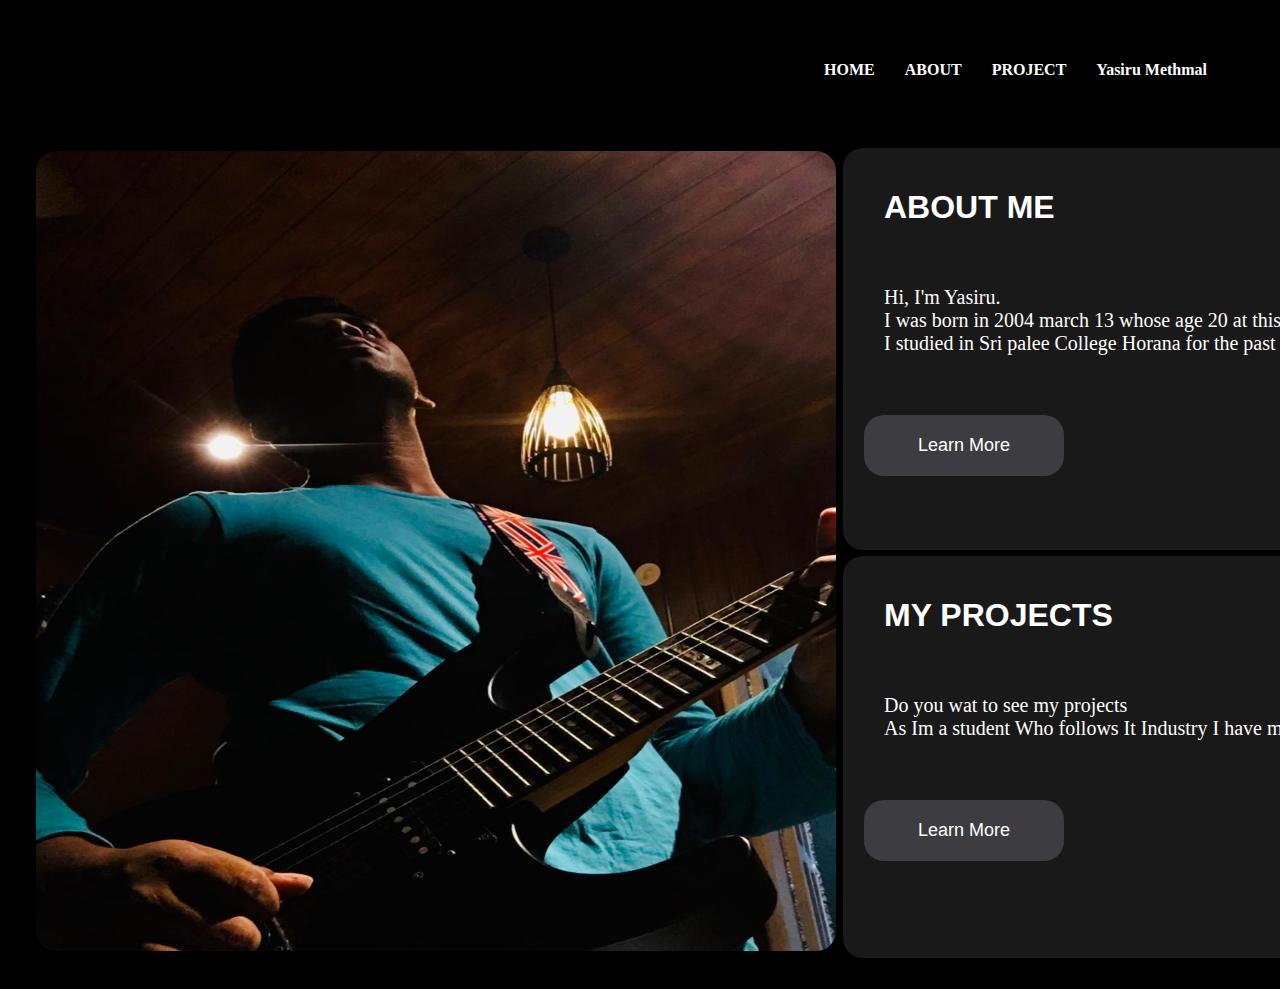
<file: index.html>
<!DOCTYPE html>
<html lang="en">

<head>
    <meta charset="UTF-8">
    <meta name="viewport" content="width=device-width, initial-scale=1.0">
    <title>Document</title>
    <link rel="stylesheet" href="Style.css">

</head>

<body>
    <hgroup>
        <!--Navigation bar of my portforlio-->
        <ul>
            <li>Yasiru Methmal</li>
            <li><a id="LINK" href="file:///C:/my%20wEB/My%20portfillo/Projects.html">PROJECT</a></li>
            <li><a id="LINK" href="file:///C:/my%20wEB/My%20portfillo/About.html">ABOUT</a></li>
            <li>HOME</li>
        </ul>
    </hgroup>
    <table class="TBL">
        <tr>
            <td>
                <img src="me.jpg" alt="me" height="800" width="800">
            </td>
            <td>
                <div class="box">
                    <h1 id="abpro">ABOUT ME</h1>
                    <p id="me">
                        Hi, I'm Yasiru.
                        <br>
                        I was born in 2004 march 13 whose age 20 at this moment
                        <br>
                        I studied in Sri palee College Horana for the past 13 years
                        I, willing to continue my jurney in Data science..
                    </p>
                    <a id="LINK" href="file:///C:/my%20wEB/My%20portfillo/About.html"><input type="button" id="BTNLM"
                            value="Learn More"></a>
                </div>
                <div class="box2">
                    <h1 id="abpro">MY PROJECTS</h1>
                    <p id="me">
                        Do you wat to see my projects
                        <br>
                        As Im a student Who follows It Industry I have my own Projects On ....

                    </p>
                    <a id="LINK" href="file:///C:/my%20wEB/My%20portfillo/Projects.html"><input type="button"
                            id="BTNLM" value="Learn More"></a>
                </div>
            </td>
        </tr>
    </table>

</body>

</html>
</file>
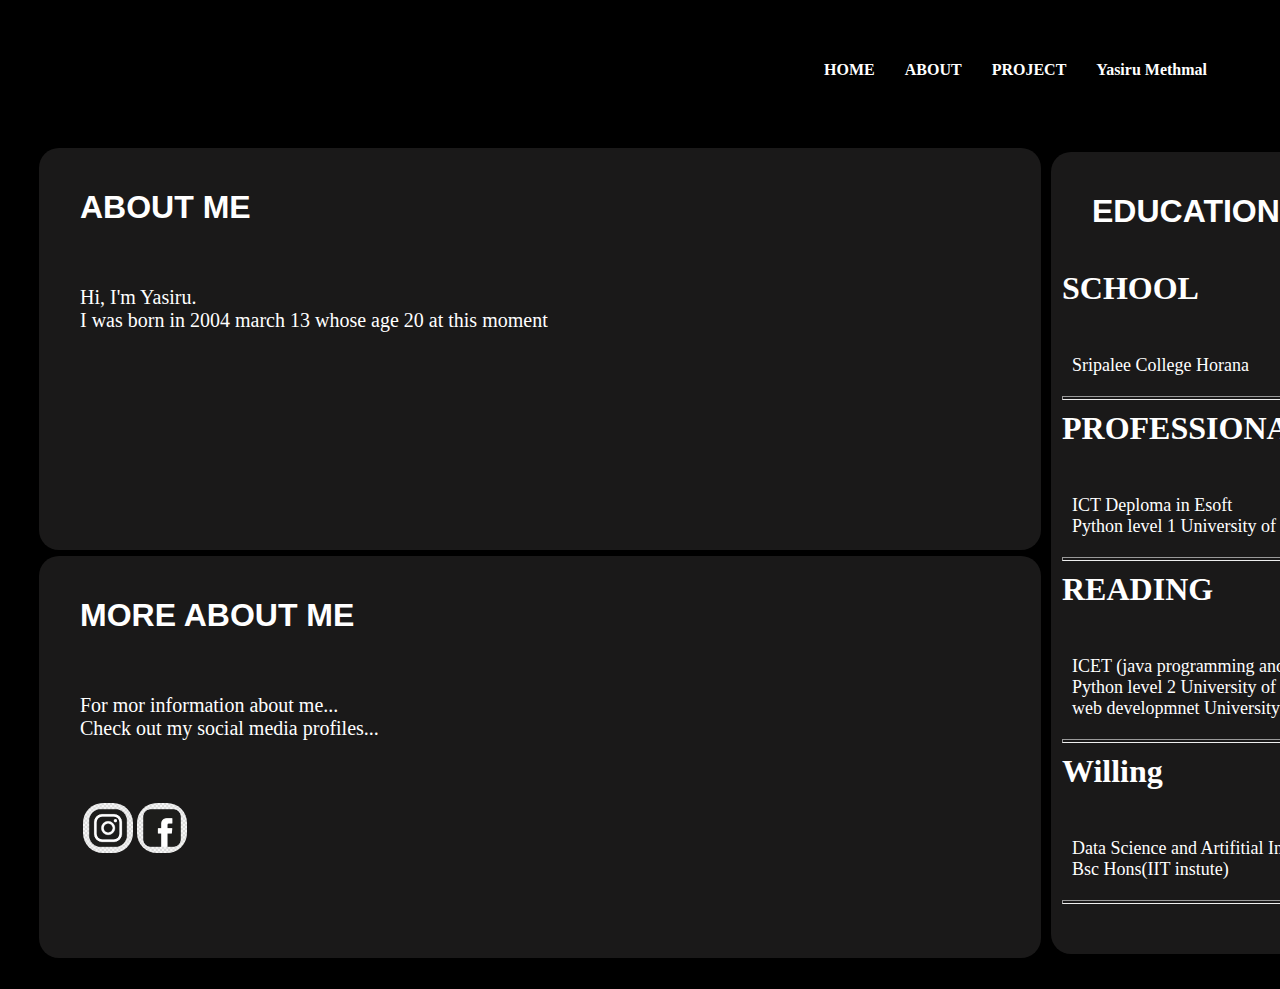
<file: About.html>
<!DOCTYPE html>
<html lang="en">

<head>
    <meta charset="UTF-8">
    <meta name="viewport" content="width=device-width, initial-scale=1.0">
    <title>Document</title>
    <link rel="stylesheet" href="Style.css">
</head>

<body>
    <hgroup>
        <!--Navigation bar of my portforlio-->
        <ul>
            <li>Yasiru Methmal</li>
            <li><a id="LINK" href="file:///C:/my%20wEB/My%20portfillo/Projects.html">PROJECT</a></li>
            <li>ABOUT</li>
            <li><a id="LINK" href="file:///C:/my%20wEB/My%20portfillo/index.html">HOME</a></li>
        </ul>
    </hgroup>
    <table class="TBL">
        <tr>
            <td>
                <div class="box">
                    <h1 id="abpro">ABOUT ME</h1>
                    <p id="me">
                        Hi, I'm Yasiru.
                        <br>
                        I was born in 2004 march 13 whose age 20 at this moment
                        <br>

                    </p>

                </div>
                <div class="box2">
                    <h1 id="abpro">MORE ABOUT ME</h1>
                    <p id="me">
                        For mor information about me...
                        <br>
                        Check out my social media profiles...

                    </p>
                    <table class="Media">
                        <tr>
                            <td><img src="INS.avif" alt="ins" height="50" width="50"></td>

                            <td><img src="FB.avif" alt="ins" height="50" width="50"></td>


                        </tr>

                    </table>

                </div>
            <td>
                <div class="box3">
                    <h1 id="abpro">EDUCATION</h1>
                    <h1 id="topic">SCHOOL</h1>
                    <br>
                    <p id="mypro">
                        Sripalee College Horana
                    </p>
                    <hr class="Under">
                    <h1 id="topic">PROFESSIONAL QUALIFICATIONS</h1>
                    <br>
                    <p id="mypro">
                        ICT Deploma in Esoft
                        <br>
                        Python level 1 University of Moratuwa
                    </p>
                    <hr class="Under">
                    <h1 id="topic">READING</h1>
                    <br>
                    <p id="mypro">
                        ICET (java programming and internet technology)
                        <br>
                        Python level 2 University of Moratuwa
                        <br>
                        web developmnet University of Moratuwa
                    </p>
                    <hr class="Under">

                    <h1 id="topic">Willing </h1>
                    <br>
                    <p id="mypro">
                        Data Science and Artifitial Intelegence<br>
                        Bsc Hons(IIT instute)
                    </p>
                    <hr class="Under">

                </div>
            </td>
        </tr>
    </table>
</body>

</html>
</file>
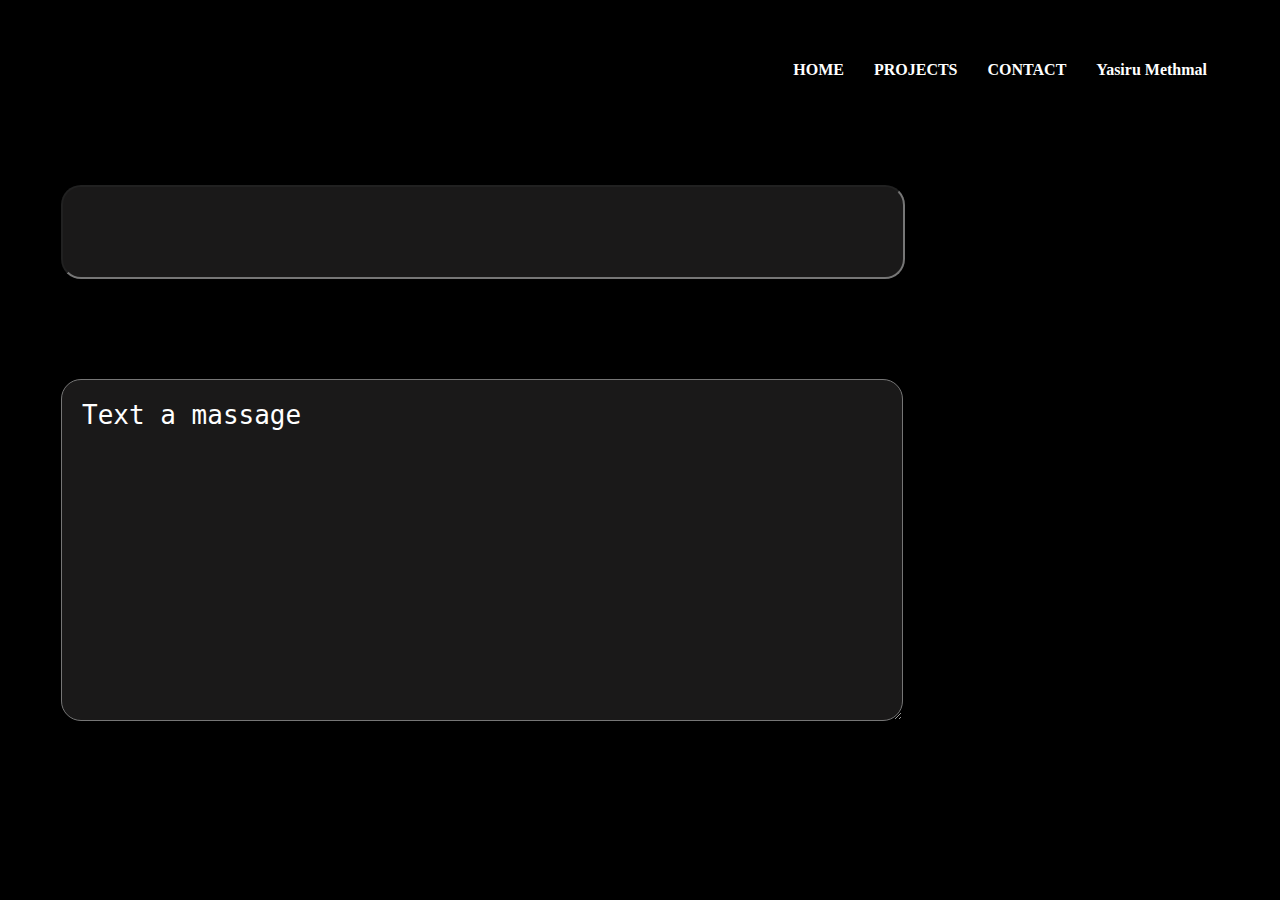
<file: Contact.html>
<!DOCTYPE html>
<html lang="en">
<head>
    <meta charset="UTF-8">
    <meta name="viewport" content="width=device-width, initial-scale=1.0">
    <title>Document</title>
    <link rel="stylesheet" href="Style.css">
</head>
<body>
    <hgroup>
        <!--Navigation bar of my portforlio-->   
        <ul>
            <li>Yasiru Methmal</li>
            <li>CONTACT</li>
            <li>PROJECTS</li>
            <li>HOME</li>
        </ul>
    </hgroup>
    <table>
        <tr>
            <td>
                <div>
                    
                    <input type="text" class="TXT">
                </div>
                <div>
                    <textarea class="TXTBOX">Text a massage</textarea>
                </div>
            </td>
        </tr>
    </table>

</body>
</html>
</file>
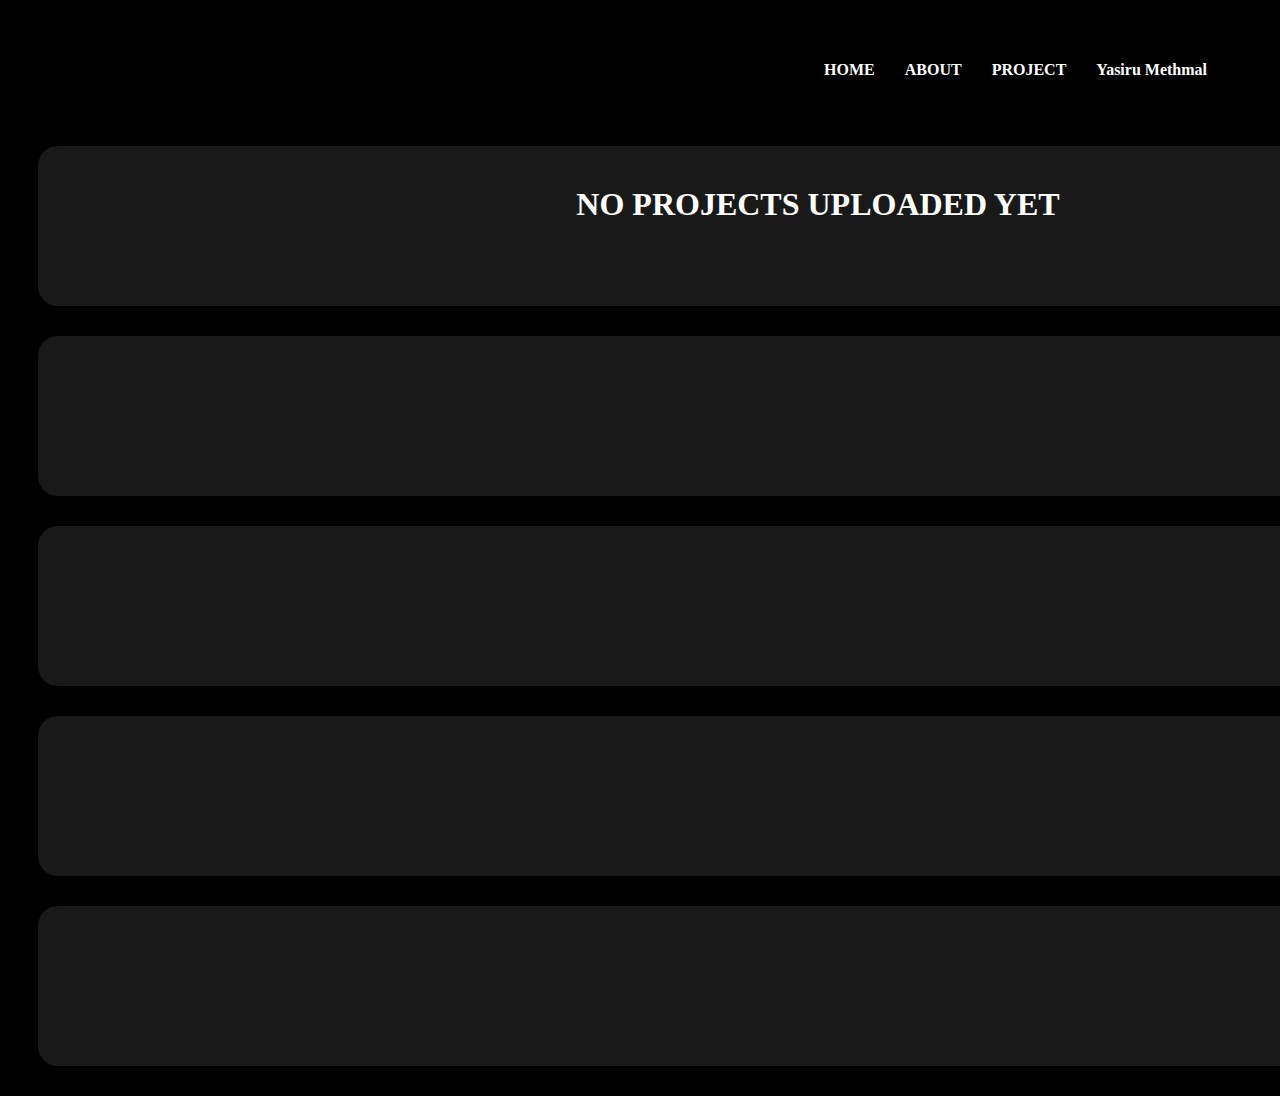
<file: Projects.html>
<!DOCTYPE html>
<html lang="en">

<head>
    <meta charset="UTF-8">
    <meta name="viewport" content="width=\, initial-scale=1.0">
    <title>Projects</title>
    <link rel="stylesheet" href="Style.css">
</head>

<body>
    <hgroup>
        <!--Navigation bar of my portforlio-->
        <ul>
            <li>Yasiru Methmal</li>
            <li>PROJECT</li>
            <li><a id="LINK" href="file:///C:/my%20wEB/My%20portfillo/About.html">ABOUT</a></li>
            <li><a id="LINK" href="file:///C:/my%20wEB/My%20portfillo/index.html">HOME</a></li>
        </ul>
    </hgroup>
    <div id="PROBOX">
        <h1 id="topic">
            <center>NO PROJECTS UPLOADED YET</center>
        </h1>
    </div>
    <div id="PROBOX">

    </div>
    <div id="PROBOX">

    </div>
    <div id="PROBOX">

    </div>
    <div id="PROBOX">

    </div>
</body>

</html>
</file>
<file: Style.css>
body{
    background-color: black;
}
#photo{

}
ul{
    background-color: black;
    list-style: none;
    padding: 50px;
}
ul li{
    background-color: black;
    padding: 10px;
    border-radius: 20px;
    float: right;
    margin: 5px;
    position: relative;
    bottom: 20px;
    font-weight: 600;
    color: white;
    cursor: pointer;
}
ul li.hover{
    background-color: darkblue;
}
ul li.active{
    background-color: darkblue;
    
}
.TBL{
    margin: 15px;
    padding:10px;
    width: 0%;
}
img{
    border-radius: 20px;
}
.box{
    height: 400px;
    width: 1000px;
    background-color: rgb(26, 25, 25);
    padding: 1px;
    float:left;
    position: relative;
    margin: 3px;
    border-radius: 20px;
}
.box2{
    height: 400px;
    width: 1000px;
    background-color: rgb(26, 25, 25);
    padding: 1px;
    float:left;
    position: bottom;
    margin: 3px;
    border-radius: 20px;
}
#abpro{
    color: white;
    font-family: Arial, Helvetica, sans-serif;
    font-weight: 1px;
    margin: 20px;
    padding: 20px;
}
#me{
    font-size: 20px;
    font-family: 'Times New Roman', Times, serif;
    color: white;
    padding: 20px;
    margin: 20px;
}
#BTNLM {
    background-color: rgb(61, 61, 65);
    padding: 20px;
    margin: 20px;
    color: white;
    font-size: large;
    width: 200px;
    border-radius: 20px;
    border: none;
    font-weight: 100;
    cursor: pointer;

}

#BTNLM.hover {
    background-color: black;
    cursor: pointer;
}

#BTNLM.active {
    border: 1px solid black;
}
.box3{
    height: 800px;
    width: 800px;
    background-color: rgb(26, 25, 25);
    padding: 1px;
    float:left;
    position: bottom;
    margin: 3px;
    border-radius: 20px;
}
.Media{
    margin: 30px;
    padding: 10px    ;
}
.TXT{
    width: 800px;
    height: 50px;
    margin: 50px;
    padding: 20px;
    border-radius: 20px;
    font-size:xx-large;
    background-color: rgb(26, 25, 25) ;
    color: white;
}
.TXTBOX{
    width: 800px;
    height: 300px;
    margin: 50px;
    padding: 20px;
    border-radius: 20px;
    font-size:xx-large;
    background-color: rgb(26, 25, 25) ;
    color: white;
}
.Under{
    width: 600px;
    height: 2px;
    
    text-align: left;
    margin: 10px;
    color: white;
}
#mypro{
    font-size: large;
    color: white;
    padding: 10px;
    margin: 10px;

}
#topic{
    color: white;
    margin: 10px;
}
.LINK{
    appearance: none;
}
#PROBOX{
    width: 1500px;
    height: 100px;
    background-color: rgb(26, 25, 25);
    border-radius: 20px;
    margin: 30px;
    padding: 30px;
}
#LINK{
    color: white;
    text-decoration: none;
}
</file>
